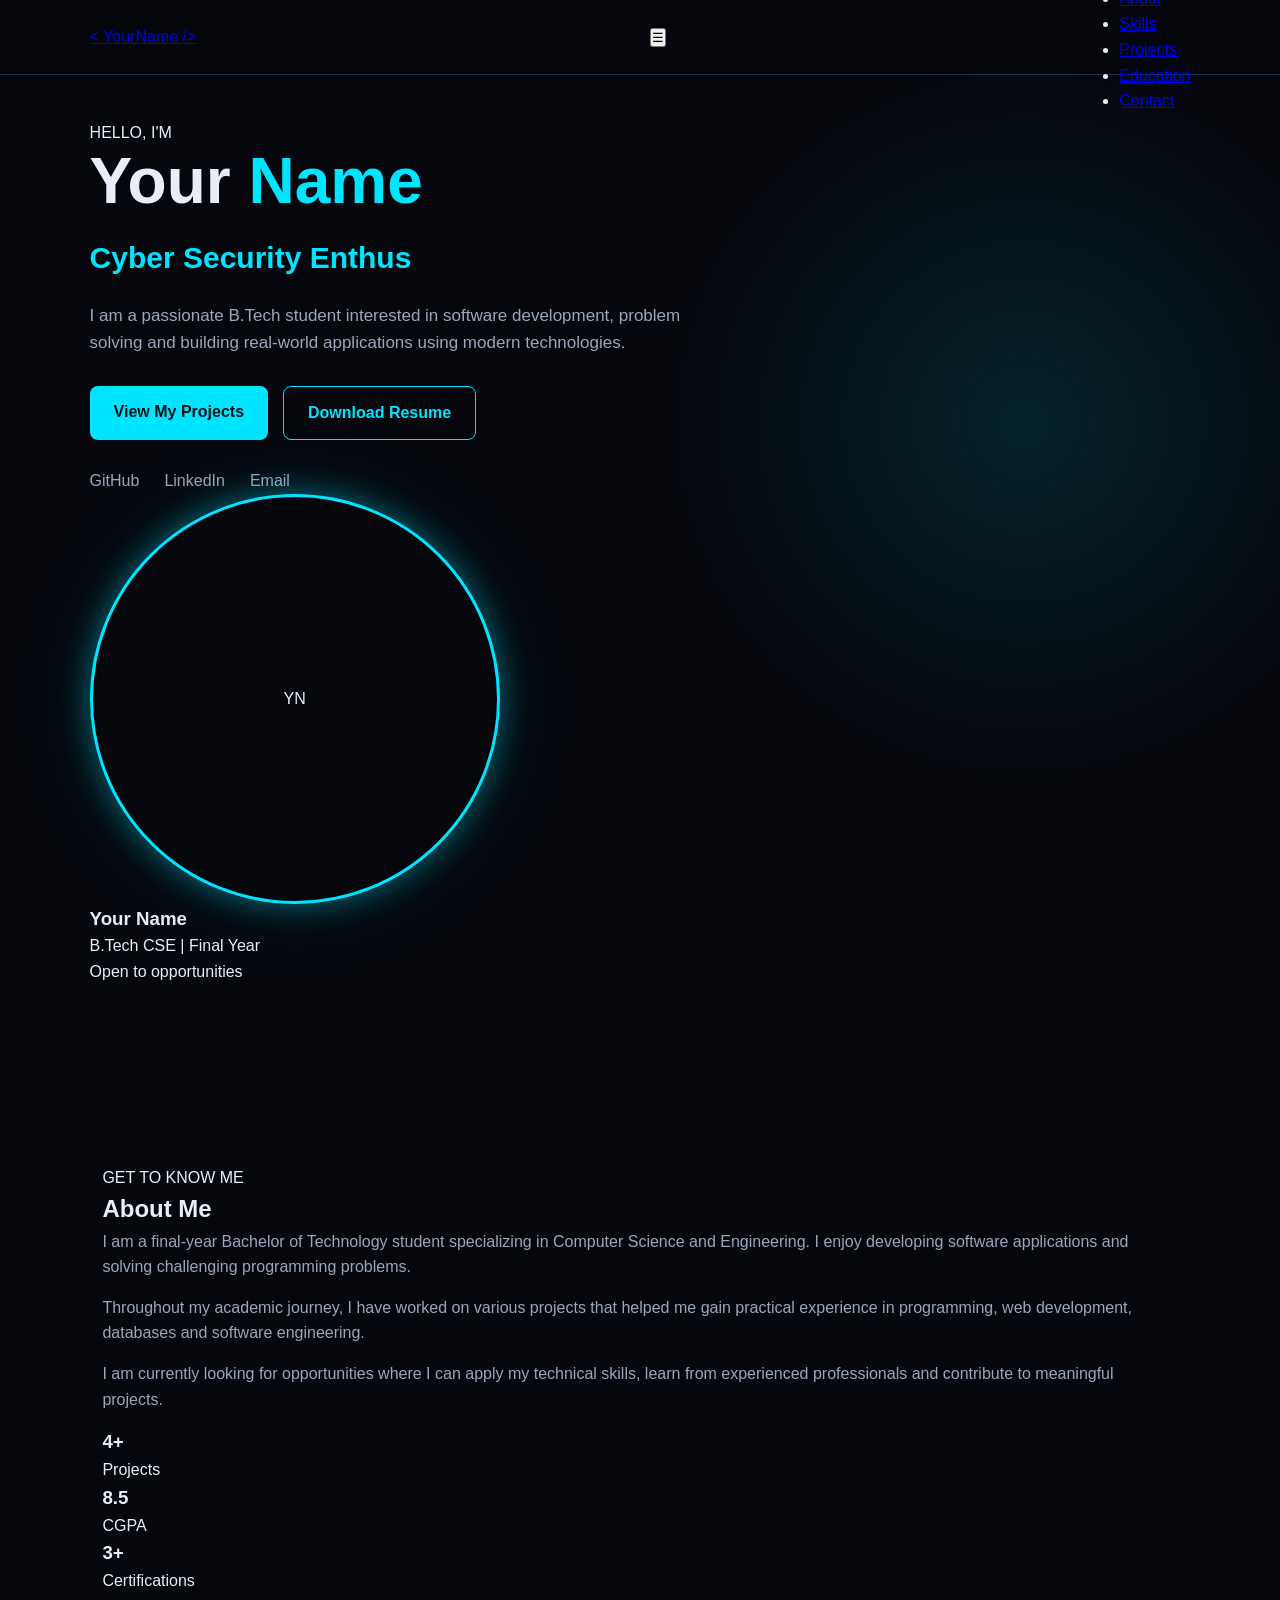
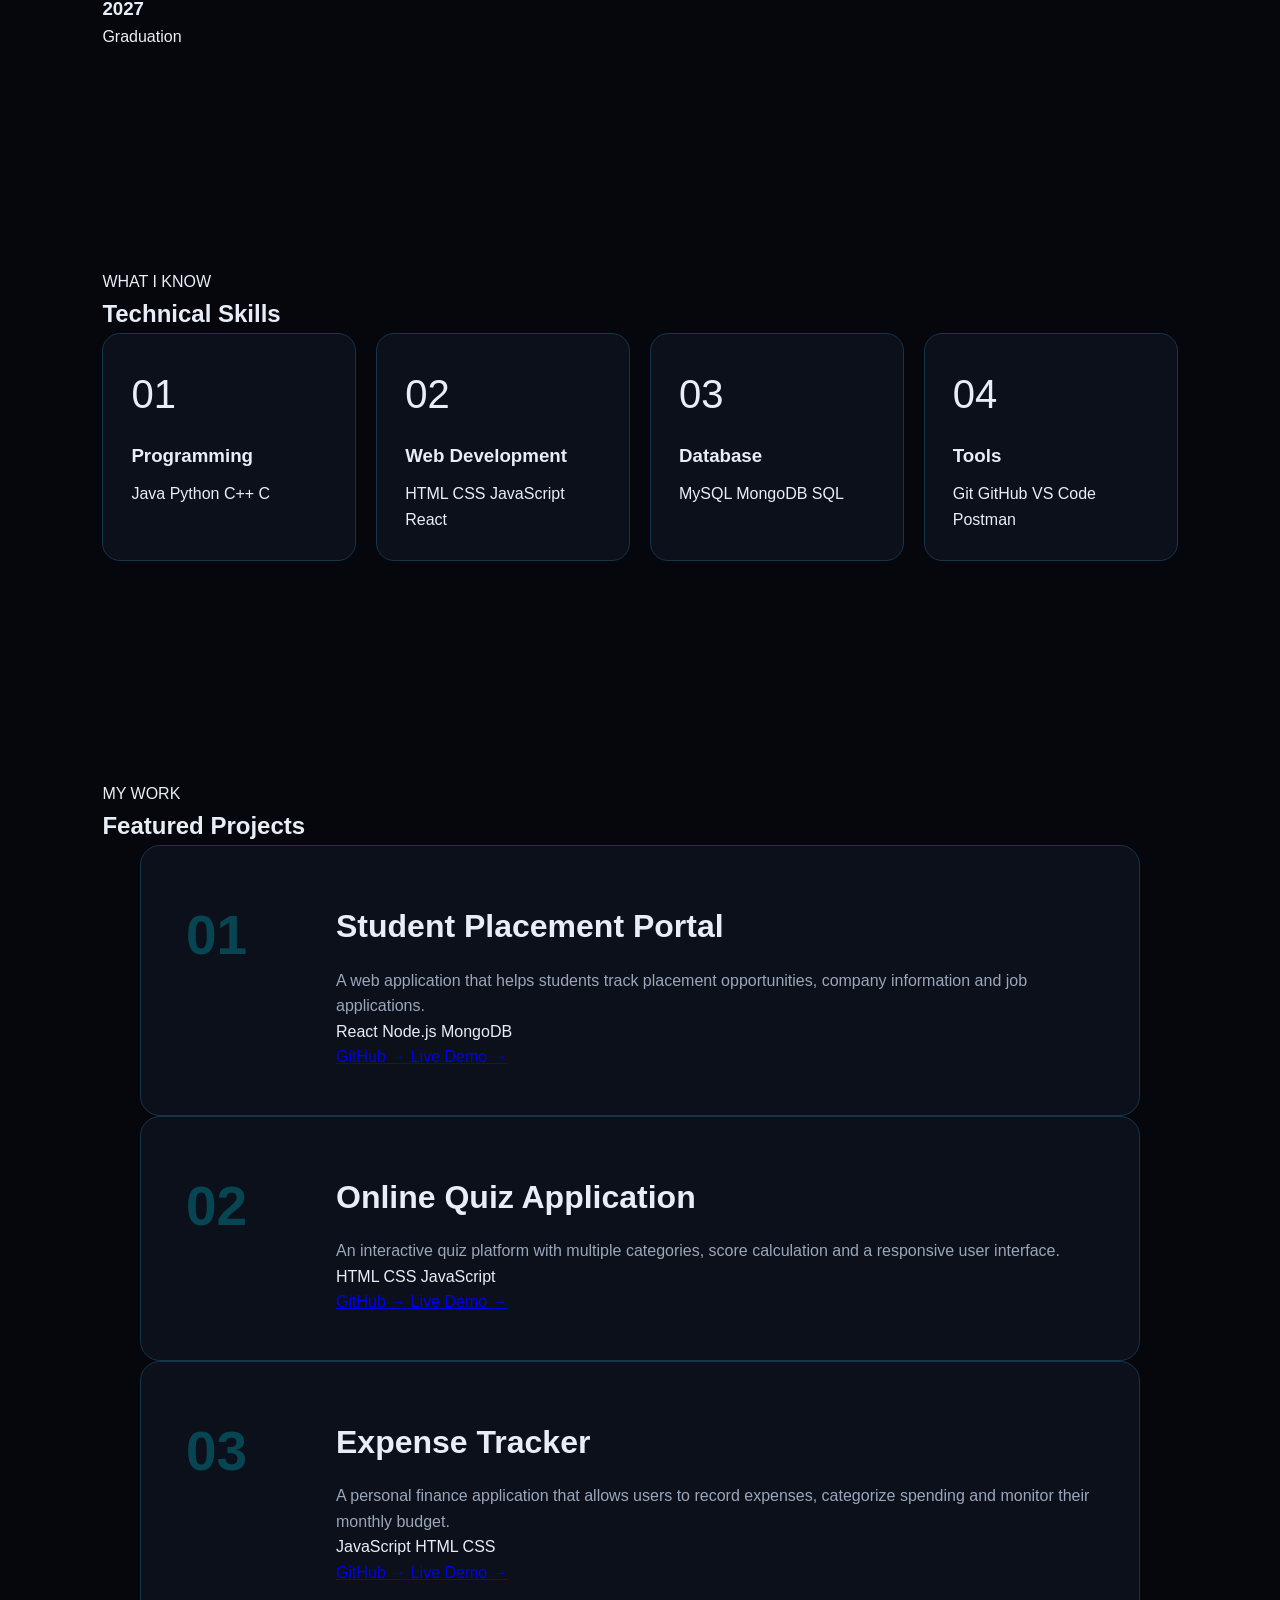
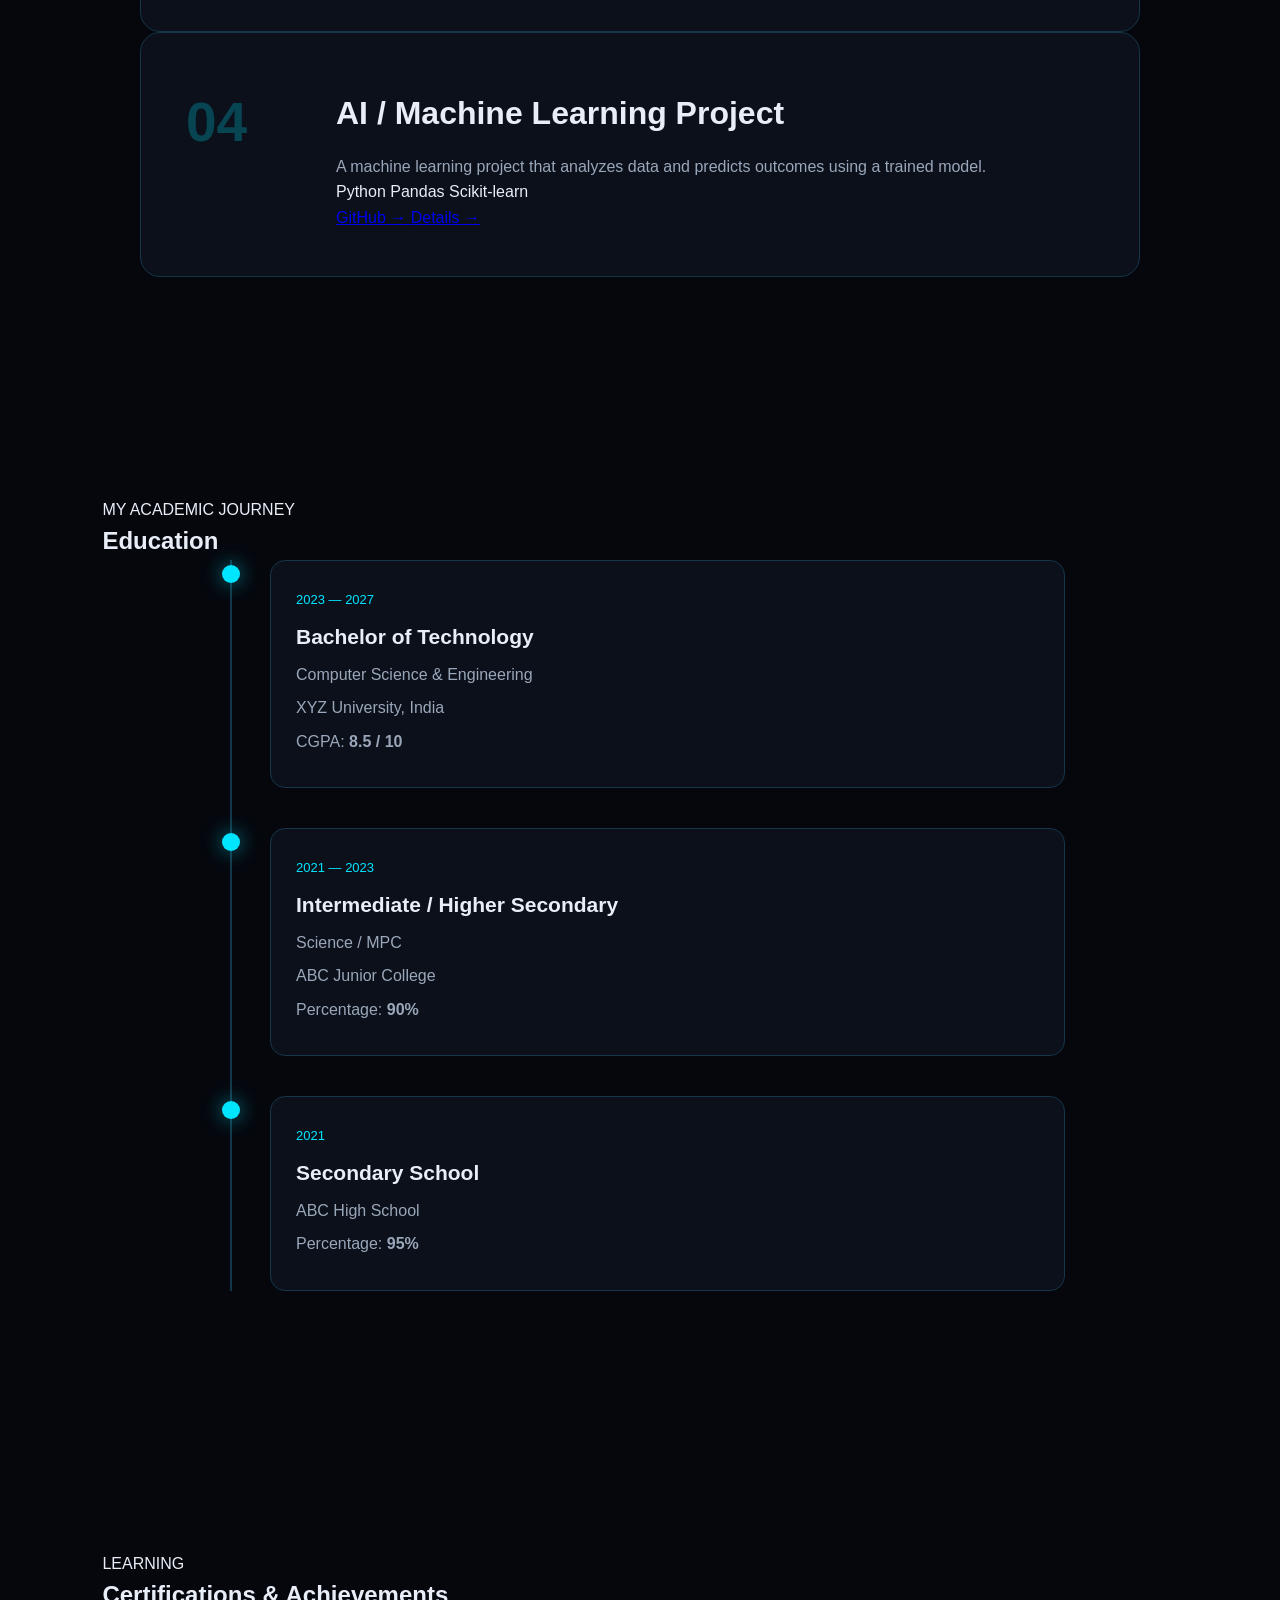
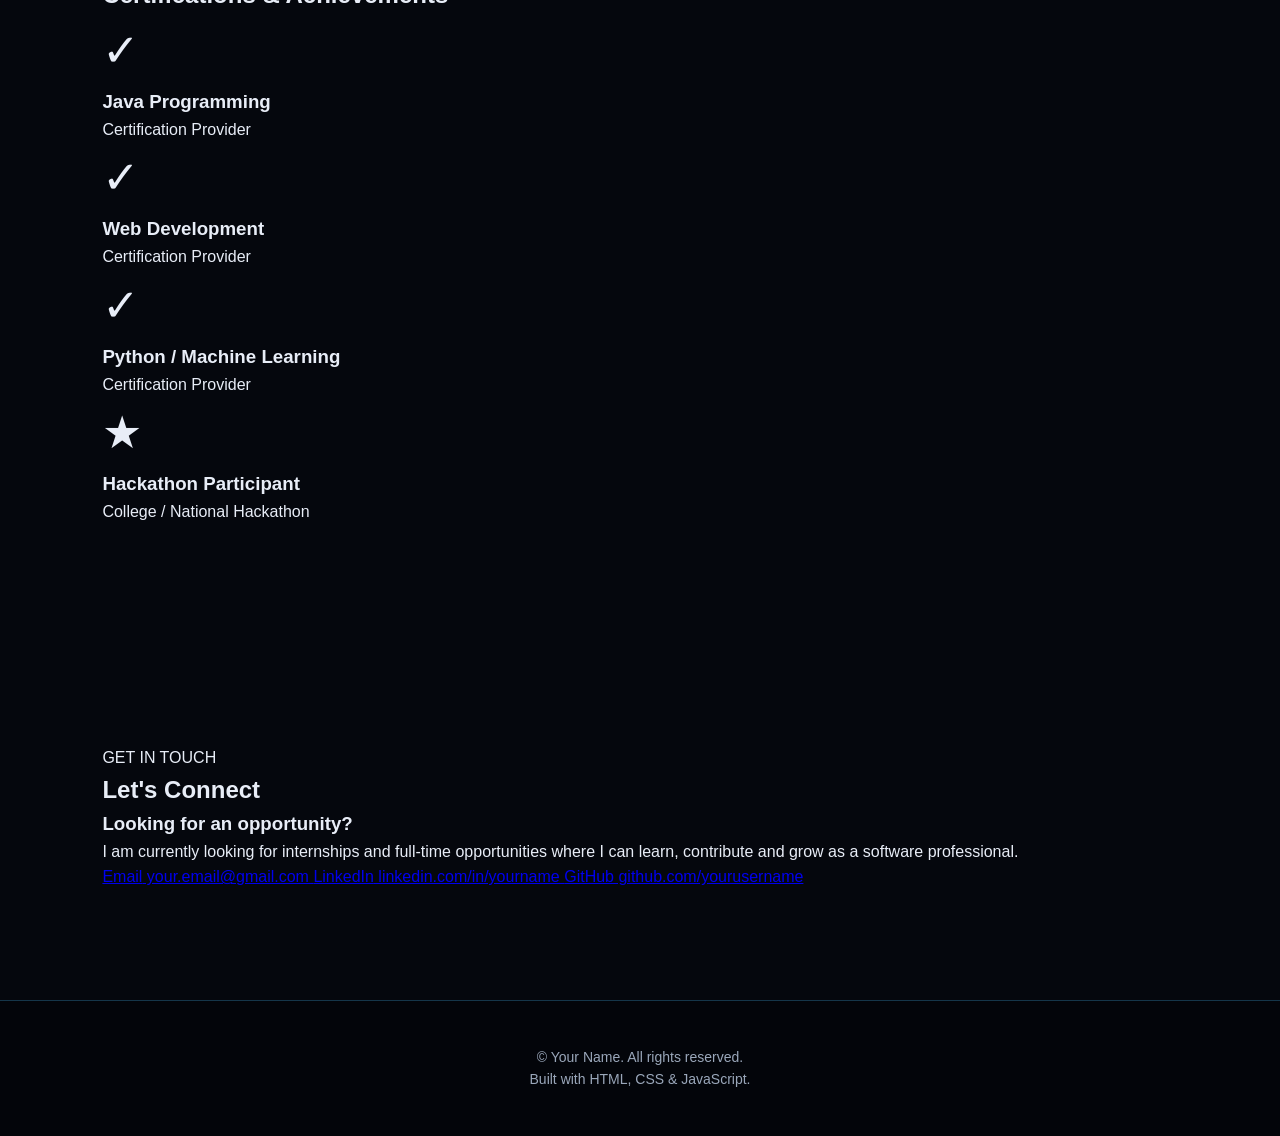
<file: index.html>
<!DOCTYPE html>
<html lang="en">
<head>
    <meta charset="UTF-8">
    <meta name="viewport" content="width=device-width, initial-scale=1.0">

    <meta name="description" content="Portfolio of a final-year B.Tech student">
    <meta name="author" content="Your Name">

    <title>| B.Tech Student Portfolio</title>

    <link rel="preconnect" href="https://fonts.googleapis.com">
    <link rel="preconnect" href="https://fonts.gstatic.com" crossorigin>

    <link href="https://fonts.googleapis.com/css2?family=Inter:wght@400;500;600;700;800&display=swap" rel="stylesheet">

    <link rel="stylesheet" href="style.css">
</head>

<body>

    <!-- ================= NAVBAR ================= -->

    <header class="header">
        <nav class="navbar container">

            <a href="#home" class="logo">
                <span>&lt;</span> YourName <span>/&gt;</span>
            </a>

            <button class="menu-btn" id="menuBtn" aria-label="Open menu">
                ☰
            </button>

            <ul class="nav-links" id="navLinks">
                <li><a href="#home">Home</a></li>
                <li><a href="#about">About</a></li>
                <li><a href="#skills">Skills</a></li>
                <li><a href="#projects">Projects</a></li>
                <li><a href="#education">Education</a></li>
                <li><a href="#contact">Contact</a></li>
            </ul>

        </nav>
    </header>


    <!-- ================= HERO ================= -->

    <main>

        <section class="hero" id="home">

            <div class="hero-content container">

                <div class="hero-text">

                    <p class="hello">HELLO, I'M</p>

                    <h1>
                        Your <span>Name</span>
                    </h1>

                    <h2>
                        Final-Year B.Tech Student & Aspiring Software Developer
                    </h2>

                    <p class="hero-description">
                        I am a passionate B.Tech student interested in software
                        development, problem solving and building real-world
                        applications using modern technologies.
                    </p>

                    <div class="hero-buttons">
                        <a href="#projects" class="btn primary-btn">
                            View My Projects
                        </a>

                        <a href="resume.pdf" class="btn secondary-btn" download>
                            Download Resume
                        </a>
                    </div>

                    <div class="social-links">

                        <!-- Replace these URLs with your profiles -->

                        <a href="https://github.com/" target="_blank">
                            GitHub
                        </a>

                        <a href="https://www.linkedin.com/" target="_blank">
                            LinkedIn
                        </a>

                        <a href="mailto:your.email@gmail.com">
                            Email
                        </a>

                    </div>

                </div>


                <div class="hero-card">

                    <div class="profile-circle">
                        YN
                    </div>

                    <h3>Your Name</h3>

                    <p>B.Tech CSE | Final Year</p>

                    <div class="availability">
                        <span></span>
                        Open to opportunities
                    </div>

                </div>

            </div>

        </section>


        <!-- ================= ABOUT ================= -->

        <section class="section" id="about">

            <div class="container">

                <div class="section-heading">
                    <p>GET TO KNOW ME</p>
                    <h2>About Me</h2>
                </div>

                <div class="about-grid">

                    <div class="about-text">

                        <p>
                            I am a final-year Bachelor of Technology student
                            specializing in Computer Science and Engineering.
                            I enjoy developing software applications and
                            solving challenging programming problems.
                        </p>

                        <p>
                            Throughout my academic journey, I have worked on
                            various projects that helped me gain practical
                            experience in programming, web development,
                            databases and software engineering.
                        </p>

                        <p>
                            I am currently looking for opportunities where I
                            can apply my technical skills, learn from experienced
                            professionals and contribute to meaningful projects.
                        </p>

                    </div>


                    <div class="about-stats">

                        <div class="stat">
                            <h3>4+</h3>
                            <p>Projects</p>
                        </div>

                        <div class="stat">
                            <h3>8.5</h3>
                            <p>CGPA</p>
                        </div>

                        <div class="stat">
                            <h3>3+</h3>
                            <p>Certifications</p>
                        </div>

                        <div class="stat">
                            <h3>2027</h3>
                            <p>Graduation</p>
                        </div>

                    </div>

                </div>

            </div>

        </section>


        <!-- ================= SKILLS ================= -->

        <section class="section dark-section" id="skills">

            <div class="container">

                <div class="section-heading">
                    <p>WHAT I KNOW</p>
                    <h2>Technical Skills</h2>
                </div>


                <div class="skills-grid">

                    <div class="skill-card">
                        <div class="skill-icon">01</div>
                        <h3>Programming</h3>

                        <div class="tags">
                            <span>Java</span>
                            <span>Python</span>
                            <span>C++</span>
                            <span>C</span>
                        </div>
                    </div>


                    <div class="skill-card">
                        <div class="skill-icon">02</div>
                        <h3>Web Development</h3>

                        <div class="tags">
                            <span>HTML</span>
                            <span>CSS</span>
                            <span>JavaScript</span>
                            <span>React</span>
                        </div>
                    </div>


                    <div class="skill-card">
                        <div class="skill-icon">03</div>
                        <h3>Database</h3>

                        <div class="tags">
                            <span>MySQL</span>
                            <span>MongoDB</span>
                            <span>SQL</span>
                        </div>
                    </div>


                    <div class="skill-card">
                        <div class="skill-icon">04</div>
                        <h3>Tools</h3>

                        <div class="tags">
                            <span>Git</span>
                            <span>GitHub</span>
                            <span>VS Code</span>
                            <span>Postman</span>
                        </div>
                    </div>

                </div>

            </div>

        </section>


        <!-- ================= PROJECTS ================= -->

        <section class="section" id="projects">

            <div class="container">

                <div class="section-heading">
                    <p>MY WORK</p>
                    <h2>Featured Projects</h2>
                </div>


                <div class="projects-grid">


                    <!-- PROJECT 1 -->

                    <article class="project-card">

                        <div class="project-number">
                            01
                        </div>

                        <div class="project-content">

                            <h3>Student Placement Portal</h3>

                            <p>
                                A web application that helps students track
                                placement opportunities, company information
                                and job applications.
                            </p>

                            <div class="project-tech">
                                <span>React</span>
                                <span>Node.js</span>
                                <span>MongoDB</span>
                            </div>

                            <div class="project-links">
                                <a href="https://github.com/" target="_blank">
                                    GitHub →
                                </a>

                                <a href="#" target="_blank">
                                    Live Demo →
                                </a>
                            </div>

                        </div>

                    </article>


                    <!-- PROJECT 2 -->

                    <article class="project-card">

                        <div class="project-number">
                            02
                        </div>

                        <div class="project-content">

                            <h3>Online Quiz Application</h3>

                            <p>
                                An interactive quiz platform with multiple
                                categories, score calculation and a responsive
                                user interface.
                            </p>

                            <div class="project-tech">
                                <span>HTML</span>
                                <span>CSS</span>
                                <span>JavaScript</span>
                            </div>

                            <div class="project-links">
                                <a href="https://github.com/" target="_blank">
                                    GitHub →
                                </a>

                                <a href="#" target="_blank">
                                    Live Demo →
                                </a>
                            </div>

                        </div>

                    </article>


                    <!-- PROJECT 3 -->

                    <article class="project-card">

                        <div class="project-number">
                            03
                        </div>

                        <div class="project-content">

                            <h3>Expense Tracker</h3>

                            <p>
                                A personal finance application that allows
                                users to record expenses, categorize spending
                                and monitor their monthly budget.
                            </p>

                            <div class="project-tech">
                                <span>JavaScript</span>
                                <span>HTML</span>
                                <span>CSS</span>
                            </div>

                            <div class="project-links">
                                <a href="https://github.com/" target="_blank">
                                    GitHub →
                                </a>

                                <a href="#" target="_blank">
                                    Live Demo →
                                </a>
                            </div>

                        </div>

                    </article>


                    <!-- PROJECT 4 -->

                    <article class="project-card">

                        <div class="project-number">
                            04
                        </div>

                        <div class="project-content">

                            <h3>AI / Machine Learning Project</h3>

                            <p>
                                A machine learning project that analyzes data
                                and predicts outcomes using a trained model.
                            </p>

                            <div class="project-tech">
                                <span>Python</span>
                                <span>Pandas</span>
                                <span>Scikit-learn</span>
                            </div>

                            <div class="project-links">
                                <a href="https://github.com/" target="_blank">
                                    GitHub →
                                </a>

                                <a href="#" target="_blank">
                                    Details →
                                </a>
                            </div>

                        </div>

                    </article>

                </div>

            </div>

        </section>


        <!-- ================= EDUCATION ================= -->

        <section class="section dark-section" id="education">

            <div class="container">

                <div class="section-heading">
                    <p>MY ACADEMIC JOURNEY</p>
                    <h2>Education</h2>
                </div>


                <div class="timeline">

                    <div class="timeline-item">

                        <div class="timeline-dot"></div>

                        <div class="timeline-content">

                            <span>2023 — 2027</span>

                            <h3>Bachelor of Technology</h3>

                            <h4>Computer Science & Engineering</h4>

                            <p>
                                XYZ University, India
                            </p>

                            <p>
                                CGPA: <strong>8.5 / 10</strong>
                            </p>

                        </div>

                    </div>


                    <div class="timeline-item">

                        <div class="timeline-dot"></div>

                        <div class="timeline-content">

                            <span>2021 — 2023</span>

                            <h3>Intermediate / Higher Secondary</h3>

                            <h4>Science / MPC</h4>

                            <p>
                                ABC Junior College
                            </p>

                            <p>
                                Percentage: <strong>90%</strong>
                            </p>

                        </div>

                    </div>


                    <div class="timeline-item">

                        <div class="timeline-dot"></div>

                        <div class="timeline-content">

                            <span>2021</span>

                            <h3>Secondary School</h3>

                            <h4>ABC High School</h4>

                            <p>
                                Percentage: <strong>95%</strong>
                            </p>

                        </div>

                    </div>

                </div>

            </div>

        </section>


        <!-- ================= CERTIFICATIONS ================= -->

        <section class="section">

            <div class="container">

                <div class="section-heading">
                    <p>LEARNING</p>
                    <h2>Certifications & Achievements</h2>
                </div>


                <div class="certifications">

                    <div class="certificate">
                        <span class="certificate-icon">✓</span>

                        <div>
                            <h3>Java Programming</h3>
                            <p>Certification Provider</p>
                        </div>
                    </div>


                    <div class="certificate">
                        <span class="certificate-icon">✓</span>

                        <div>
                            <h3>Web Development</h3>
                            <p>Certification Provider</p>
                        </div>
                    </div>


                    <div class="certificate">
                        <span class="certificate-icon">✓</span>

                        <div>
                            <h3>Python / Machine Learning</h3>
                            <p>Certification Provider</p>
                        </div>
                    </div>


                    <div class="certificate">
                        <span class="certificate-icon">★</span>

                        <div>
                            <h3>Hackathon Participant</h3>
                            <p>College / National Hackathon</p>
                        </div>
                    </div>

                </div>

            </div>

        </section>


        <!-- ================= CONTACT ================= -->

        <section class="section contact-section" id="contact">

            <div class="container">

                <div class="section-heading">
                    <p>GET IN TOUCH</p>
                    <h2>Let's Connect</h2>
                </div>


                <div class="contact-box">

                    <div class="contact-text">

                        <h3>Looking for an opportunity?</h3>

                        <p>
                            I am currently looking for internships and
                            full-time opportunities where I can learn,
                            contribute and grow as a software professional.
                        </p>

                    </div>


                    <div class="contact-details">

                        <a href="mailto:your.email@gmail.com">
                            <span>Email</span>
                            your.email@gmail.com
                        </a>

                        <a href="https://www.linkedin.com/" target="_blank">
                            <span>LinkedIn</span>
                            linkedin.com/in/yourname
                        </a>

                        <a href="https://github.com/" target="_blank">
                            <span>GitHub</span>
                            github.com/yourusername
                        </a>

                    </div>

                </div>

            </div>

        </section>

    </main>


    <!-- ================= FOOTER ================= -->

    <footer class="footer">

        <div class="container footer-content">

            <p>
                © <span id="year"></span> Your Name. All rights reserved.
            </p>

            <p>
                Built with HTML, CSS & JavaScript.
            </p>

        </div>

    </footer>


    <script src="script.js"></script>

</body>
</html>
</file>
<file: style.css>
* {
    margin: 0;
    padding: 0;
    box-sizing: border-box;
}

html {
    scroll-behavior: smooth;
}

body {
    font-family: Arial, Helvetica, sans-serif;
    background: #05070d;
    color: #e8edf7;
    line-height: 1.6;
    overflow-x: hidden;
}


/* ================= NAVBAR ================= */

.navbar {
    position: fixed;
    top: 0;
    left: 0;
    width: 100%;
    height: 75px;
    padding: 0 7%;

    display: flex;
    align-items: center;
    justify-content: space-between;

    background: rgba(5, 7, 13, 0.95);
    border-bottom: 1px solid #15364a;

    z-index: 1000;
}

.navbar nav {
    display: flex;
    gap: 20px;
}

.navbar nav a {
    color: #b5c0d0;
    text-decoration: none;
    font-size: 14px;
    transition: 0.3s;
}

.navbar nav a:hover {
    color: #00e5ff;
}

.nav-btn {
    background: #00e5ff;
    color: #001014;
    padding: 10px 18px;
    border-radius: 7px;
    text-decoration: none;
    font-weight: bold;
}


/* ================= HERO ================= */

.hero {
    min-height: 100vh;
    padding: 120px 7% 70px;

    display: grid;
    grid-template-columns: minmax(0, 1fr) 420px;

    align-items: center;
    gap: 50px;

    background:
        radial-gradient(
            circle at 80% 40%,
            rgba(0, 229, 255, 0.12),
            transparent 30%
        ),
        #05070d;
}

.hero-content {
    width: 100%;
    max-width: 750px;
}

.welcome {
    color: #00e5ff;
    text-transform: uppercase;
    letter-spacing: 3px;
    font-size: 13px;
    margin-bottom: 15px;
}

.hero h1 {
    font-size: clamp(40px, 5vw, 68px);
    line-height: 1.1;
    margin-bottom: 18px;
}

.hero h1 span {
    color: #00e5ff;
}

.hero h2 {
    color: #00e5ff;
    font-size: 30px;
    margin-bottom: 20px;
}

.hero-description {
    color: #9aa7ba;
    font-size: 17px;
    max-width: 650px;
}

.hero-buttons {
    display: flex;
    gap: 15px;
    margin-top: 30px;
    flex-wrap: wrap;
}

.primary-btn,
.secondary-btn {
    display: inline-block;
    padding: 13px 24px;
    border-radius: 8px;
    text-decoration: none;
    font-weight: bold;
    transition: 0.3s;
}

.primary-btn {
    background: #00e5ff;
    color: #001014;
}

.primary-btn:hover {
    transform: translateY(-3px);
    box-shadow: 0 10px 30px rgba(0, 229, 255, 0.3);
}

.secondary-btn {
    color: #00e5ff;
    border: 1px solid #00e5ff;
}

.secondary-btn:hover {
    background: rgba(0, 229, 255, 0.1);
}


/* ================= SOCIAL LINKS ================= */

.social-links {
    display: flex;
    gap: 25px;
    margin-top: 28px;
}

.social-links a {
    color: #9aa7ba;
    text-decoration: none;
}

.social-links a:hover {
    color: #00e5ff;
}

.coming-soon {
    color: #9aa7ba;
}


/* ================= PROFILE PHOTO ================= */

.hero-visual {
    width: 480px;
    height: 480px;

    display: flex;
    align-items: center;
    justify-content: center;

    justify-self: center;
}

.profile-circle {
    width: 410px;
    height: 410px;

    position: relative;

    display: flex;
    align-items: center;
    justify-content: center;

    border-radius: 50%;
    border: 3px solid #00e5ff;

    box-shadow:
        0 0 30px rgba(0, 229, 255, 0.4),
        0 0 80px rgba(0, 229, 255, 0.12);

    animation: glow 3s infinite alternate;
}

.profile-circle img {
    width: 370px;
    height: 370px;

    object-fit: cover;

    border-radius: 50%;

    border: 4px solid #0b101a;

    position: relative;
    z-index: 2;
}

@keyframes glow {
    from {
        box-shadow:
            0 0 25px rgba(0, 229, 255, 0.25),
            0 0 50px rgba(0, 229, 255, 0.08);
    }

    to {
        box-shadow:
            0 0 45px rgba(0, 229, 255, 0.55),
            0 0 100px rgba(0, 229, 255, 0.15);
    }
}

.profile-circle .orbit {
    position: absolute;
    border: 1px dashed rgba(0, 229, 255, 0.45);
    border-radius: 50%;
    z-index: 1;
}

.profile-circle .orbit-one {
    width: 470px;
    height: 230px;
    transform: rotate(25deg);
}

.profile-circle .orbit-two {
    width: 230px;
    height: 470px;
    transform: rotate(-25deg);
}


/* ================= SECTIONS ================= */

.section {
    padding: 110px 8%;
}

.section-title {
    text-align: center;
    margin-bottom: 55px;
}

.section-title p {
    color: #00e5ff;
    text-transform: uppercase;
    letter-spacing: 3px;
    font-size: 13px;
    margin-bottom: 12px;
}

.section-title h2 {
    font-size: 45px;
}

.section-title span {
    color: #00e5ff;
}


/* ================= ABOUT ================= */

.about-container {
    max-width: 1100px;
    margin: auto;

    display: grid;
    grid-template-columns: 0.8fr 1.2fr;
    gap: 45px;
}

.about-card {
    background: #0b101a;
    border: 1px solid #15364a;
    border-radius: 18px;
    padding: 30px;
    transition: 0.3s;
}

.about-card:hover {
    border-color: #00e5ff;
    transform: translateY(-5px);
}

.about-icon {
    font-size: 45px;
    margin-bottom: 15px;
}

.about-card h3,
.about-text h3 {
    font-size: 25px;
    margin-bottom: 15px;
}

.about-card p,
.about-text p {
    color: #9aa7ba;
    margin-bottom: 15px;
}

.about-details {
    margin-top: 25px;

    display: grid;
    grid-template-columns: 1fr 1fr;
    gap: 15px;
}

.about-details div {
    padding: 15px;
    background: #0b101a;
    border: 1px solid #15364a;
    border-radius: 10px;
}

.about-details strong {
    display: block;
    color: #00e5ff;
    font-size: 13px;
}

.about-details span {
    color: #9aa7ba;
    font-size: 14px;
}


/* ================= SKILLS ================= */

.skills-section {
    background: #070b12;
}

.skills-grid {
    max-width: 1100px;
    margin: auto;

    display: grid;
    grid-template-columns: repeat(4, 1fr);
    gap: 20px;
}

.skill-card {
    background: #0b101a;
    border: 1px solid #15364a;
    border-radius: 18px;
    padding: 28px;
    transition: 0.3s;
}

.skill-card:hover {
    transform: translateY(-7px);
    border-color: #00e5ff;
}

.skill-icon {
    font-size: 40px;
    margin-bottom: 15px;
}

.skill-card h3 {
    margin-bottom: 10px;
}

.skill-card p {
    color: #9aa7ba;
    font-size: 14px;
}

.skill-bar {
    width: 100%;
    height: 5px;
    margin-top: 20px;

    background: #1a2635;
    border-radius: 10px;
}

.skill-progress {
    height: 100%;
    background: #00e5ff;
    border-radius: 10px;
}

.python {
    width: 75%;
}

.dbms {
    width: 65%;
}

.security {
    width: 70%;
}


/* ================= PROJECT ================= */

.project-card {
    max-width: 1000px;
    margin: auto;

    display: grid;
    grid-template-columns: 120px 1fr;
    gap: 30px;

    padding: 45px;

    background: #0b101a;
    border: 1px solid #15364a;
    border-radius: 20px;

    transition: 0.3s;
}

.project-card:hover {
    border-color: #00e5ff;
}

.project-number {
    font-size: 55px;
    font-weight: bold;
    color: rgba(0, 229, 255, 0.25);
}

.project-category {
    color: #00e5ff;
    text-transform: uppercase;
    letter-spacing: 2px;
    font-size: 13px;
}

.project-content h3 {
    font-size: 32px;
    margin: 10px 0 15px;
}

.project-content > p {
    color: #9aa7ba;
}

.project-tags {
    display: flex;
    flex-wrap: wrap;
    gap: 10px;
    margin-top: 20px;
}

.project-tags span {
    border: 1px solid #00e5ff;
    color: #00e5ff;
    padding: 6px 12px;
    border-radius: 20px;
    font-size: 12px;
}

.project-buttons {
    display: flex;
    gap: 15px;
    margin-top: 25px;
}


/* ================= EDUCATION ================= */

.timeline {
    max-width: 850px;
    margin: auto;
    position: relative;
}

.timeline::before {
    content: "";

    position: absolute;
    left: 15px;
    top: 0;
    bottom: 0;

    width: 2px;
    background: #15364a;
}

.timeline-item {
    position: relative;
    padding-left: 55px;
    margin-bottom: 40px;
}

.timeline-dot {
    position: absolute;

    left: 7px;
    top: 5px;

    width: 18px;
    height: 18px;

    border-radius: 50%;

    background: #00e5ff;

    box-shadow: 0 0 20px rgba(0, 229, 255, 0.6);
}

.timeline-content {
    padding: 25px;

    background: #0b101a;
    border: 1px solid #15364a;
    border-radius: 15px;
}

.timeline-content span {
    color: #00e5ff;
    font-size: 13px;
}

.timeline-content h3 {
    margin: 8px 0;
    font-size: 21px;
}

.timeline-content h4 {
    color: #9aa7ba;
    font-weight: normal;
}

.timeline-content p {
    color: #9aa7ba;
    margin: 8px 0;
}


/* ================= CERTIFICATIONS ================= */

.certifications-grid {
    max-width: 850px;
    margin: auto;

    display: grid;
    grid-template-columns: 1fr 1fr;
    gap: 25px;
}

.certificate-card {
    background: #0b101a;
    border: 1px solid #15364a;
    border-radius: 18px;
    padding: 30px;

    transition: 0.3s;
}

.certificate-card:hover {
    transform: translateY(-6px);
    border-color: #00e5ff;
}

.certificate-icon {
    font-size: 45px;
}

.certificate-card h3 {
    font-size: 24px;
}

.certificate-card p {
    color: #9aa7ba;
    margin: 10px 0 18px;
}

.certificate-link {
    color: #00e5ff;
    text-decoration: none;
    font-weight: bold;
}


/* ================= CAREER ================= */

.career-section {
    padding: 110px 8%;
    text-align: center;

    background:
        radial-gradient(
            circle,
            rgba(0, 119, 255, 0.15),
            transparent 45%
        ),
        #070b12;
}

.career-content {
    max-width: 1000px;
    margin: auto;
}

.career-content > p {
    color: #00e5ff;
    text-transform: uppercase;
    letter-spacing: 3px;
}

.career-content h2 {
    font-size: 45px;
    margin-bottom: 45px;
}

.career-content h2 span {
    color: #00e5ff;
}

.career-goals {
    display: grid;
    grid-template-columns: 1fr 1fr;
    gap: 25px;
}

.career-goals div {
    padding: 30px;
    background: #0b101a;
    border: 1px solid #15364a;
    border-radius: 18px;
}

.career-goals h3 {
    color: #00e5ff;
    margin-bottom: 10px;
}

.career-goals p {
    color: #9aa7ba;
}


/* ================= CONTACT ================= */

.contact-container {
    max-width: 1000px;
    margin: auto;

    display: grid;
    grid-template-columns: 1fr 1fr;
    gap: 60px;
}

.contact-info h3 {
    font-size: 30px;
    margin-bottom: 15px;
}

.contact-info > p {
    color: #9aa7ba;
    margin-bottom: 30px;
}

.contact-item {
    margin: 20px 0;
}

.contact-item strong {
    display: block;
    color: #00e5ff;
    font-size: 13px;
}

.contact-item a,
.contact-item span {
    color: #9aa7ba;
    text-decoration: none;
}

.contact-form {
    display: flex;
    flex-direction: column;
    gap: 15px;
}

.contact-form input,
.contact-form textarea {
    width: 100%;

    padding: 15px;

    background: #0b101a;

    border: 1px solid #15364a;

    color: white;

    border-radius: 10px;

    outline: none;
}

.contact-form input:focus,
.contact-form textarea:focus {
    border-color: #00e5ff;
}

.contact-form button {
    border: none;
    font-size: 15px;
    cursor: pointer;
}


/* ================= FOOTER ================= */

footer {
    text-align: center;

    padding: 45px 20px;

    background: #03050a;

    border-top: 1px solid #15364a;
}

.footer-logo {
    color: #00e5ff;
    font-size: 24px;
    font-weight: bold;
}

footer p {
    color: #9aa7ba;
    font-size: 14px;
}

.footer-links {
    display: flex;
    justify-content: center;
    gap: 25px;
    margin: 20px 0;
}

.footer-links a {
    color: #9aa7ba;
    text-decoration: none;
}

.footer-links a:hover {
    color: #00e5ff;
}


/* ================= ANIMATIONS ================= */

.reveal {
    opacity: 0;
    transform: translateY(35px);
    transition: opacity 0.8s ease, transform 0.8s ease;
}

.reveal.show {
    opacity: 1;
    transform: translateY(0);
}

.navbar.scrolled {
    background: rgba(3, 5, 10, 0.97);
    box-shadow: 0 5px 30px rgba(0, 0, 0, 0.35);
}

.navbar nav a.active {
    color: #00e5ff;
}


/* ================= TABLET ================= */

@media (max-width: 1100px) {

    .hero {
        grid-template-columns: minmax(0, 1fr) 320px;
        gap: 25px;
        padding-left: 6%;
        padding-right: 6%;
    }

    .hero-visual {
        width: 320px;
        height: 320px;
    }

    .profile-circle {
        width: 370px;
        height: 370px;
    }

    .profile-circle img {
        width: 330px;
        height: 330px;
    }

    .skills-grid {
        grid-template-columns: 1fr 1fr;
    }
}


/* ================= MOBILE ================= */

@media (max-width: 750px) {

    .navbar {
        padding: 0 5%;
    }

    .navbar nav {
        display: none;
    }

    .nav-btn {
        display: none;
    }

    .hero {
        min-height: auto;
        padding: 120px 6% 70px;

        display: flex;
        flex-direction: column;

        align-items: center;
        text-align: center;

        gap: 35px;
    }

    .hero-content {
        max-width: 100%;
    }

    .hero h1 {
        font-size: 40px;
    }

    .hero h2 {
        font-size: 25px;
    }

    .hero-description {
        margin: auto;
    }

    .hero-buttons {
        justify-content: center;
    }

    .social-links {
        justify-content: center;
    }

    .hero-visual {
        width: 280px;
        height: 280px;
    }

    .profile-circle {
        width: 220px;
        height: 220px;
    }

    .profile-circle img {
        width: 195px;
        height: 195px;
    }

    .about-container,
    .contact-container,
    .career-goals,
    .certifications-grid {
        grid-template-columns: 1fr;
    }

    .skills-grid {
        grid-template-columns: 1fr;
    }

    .project-card {
        grid-template-columns: 1fr;
        padding: 30px;
    }

    .about-details {
        grid-template-columns: 1fr;
    }

    .section {
        padding: 80px 6%;
    }
}


/* ================= SMALL MOBILE ================= */

@media (max-width: 450px) {

    .hero h1 {
        font-size: 35px;
    }

    .hero h2 {
        font-size: 23px;
    }

    .hero-buttons,
    .project-buttons {
        flex-direction: column;
        width: 100%;
    }

    .primary-btn,
    .secondary-btn {
        width: 100%;
        text-align: center;
    }

    .hero-visual {
        width: 250px;
        height: 250px;
    }

    .profile-circle {
        width: 200px;
        height: 200px;
    }


    .profile-circle img {
        width: 175px;
        height: 175px;
    }
}
</file>
